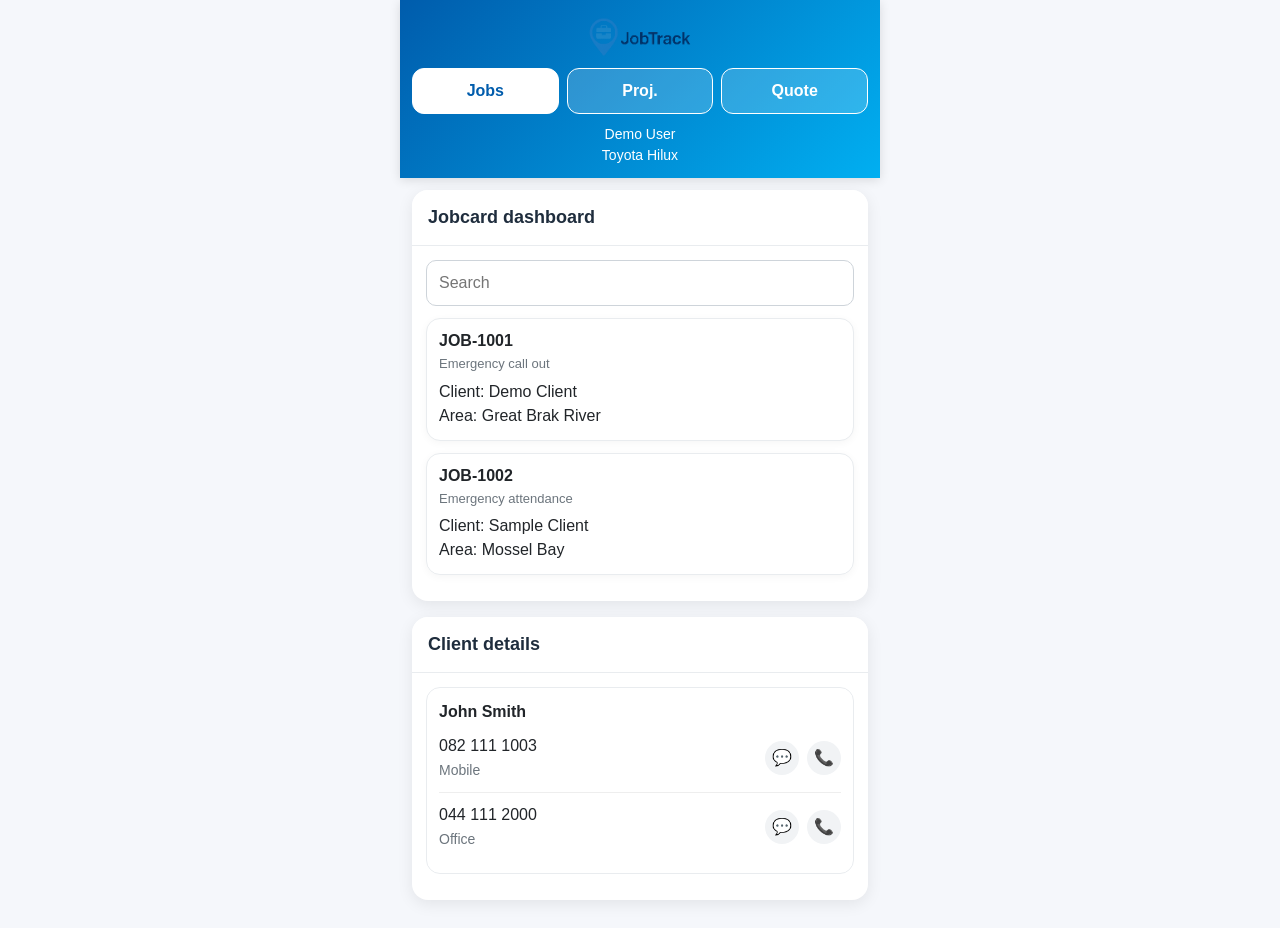
<file: demo.html>
<!DOCTYPE html>
<html lang="en">
<head>
  <meta charset="utf-8">
  <meta name="viewport" content="width=device-width, initial-scale=1">
  <title>JobTrack Demo</title>
  <link rel="stylesheet" href="css/bootstrap.min.css">
  <style>
    body{
      background:#f5f7fb;
      font-family:Arial, sans-serif;
      margin:0;
    }

    .demo-shell{
      max-width:480px;
      margin:0 auto;
      min-height:100vh;
      background:#f5f7fb;
    }

    .appViewHeader{
      background:linear-gradient(135deg,#005cac,#01aff1);
      color:#fff;
      padding:16px 12px 12px;
      position:sticky;
      top:0;
      z-index:10;
      box-shadow:0 2px 10px rgba(0,0,0,.12);
    }

    .appViewHeader .logo{
      display:block;
      margin:0 auto 10px;
      max-height:42px;
    }

    #appViewMenuCon{
      display:flex;
      gap:8px;
      margin:0;
      padding:0;
      list-style:none;
    }

    #appViewMenuCon li{
      flex:1;
      text-align:center;
      padding:10px 8px;
      border:1px solid #ffffff;
      border-radius:12px;
      background:rgba(255,255,255,.18);
      color:#fff;
      font-weight:700;
      cursor:pointer;
    }

    #appViewMenuCon li.active{
      background:#fff;
      color:#005cac;
    }

    .userBox{
      margin-top:10px;
      text-align:center;
      font-size:14px;
    }

    .userBox span{
      display:block;
    }

    .appViewBody{
      padding:12px;
    }

    .demo-panel{
      display:none;
    }

    .demo-panel.active{
      display:block;
    }

    .gFrm{
      background:#fff;
      border-radius:16px;
      box-shadow:0 4px 16px rgba(0,0,0,.08);
      overflow:hidden;
      margin-bottom:16px;
    }

    .gFrmHeader{
      background:#fff;
      border-bottom:1px solid #e9ecef;
      padding:14px 16px;
      font-size:18px;
      font-weight:700;
      color:#1f2d3d;
    }

    .gFrmBody{
      padding:14px;
    }

    .gInput{
      width:100%;
      padding:10px 12px;
      border:1px solid #ced4da;
      border-radius:10px;
      margin-bottom:12px;
      background:#fff;
    }

    .job-card{
      background:#fff;
      border:1px solid #e9ecef;
      border-radius:14px;
      padding:12px;
      margin-bottom:12px;
      box-shadow:0 2px 8px rgba(0,0,0,.04);
      cursor:pointer;
    }

    .job-card h6{
      margin:0 0 4px;
      font-weight:700;
    }

    .job-card .meta{
      color:#6c757d;
      font-size:13px;
      margin-bottom:6px;
    }

    .section-card{
      background:#fff;
      border:1px solid #e9ecef;
      border-radius:14px;
      padding:12px;
      margin-bottom:12px;
    }

    .demo-btn{
      display:inline-block;
      background:#0d6efd;
      color:#fff;
      padding:10px 14px;
      border-radius:10px;
      font-weight:600;
      text-decoration:none;
      border:none;
    }

    .contact-row{
      display:flex;
      justify-content:space-between;
      align-items:center;
      padding:10px 0;
      border-bottom:1px solid #eee;
    }

    .contact-row:last-child{
      border-bottom:none;
    }

    .contact-icons{
      display:flex;
      gap:8px;
    }

    .contact-icon{
      width:34px;
      height:34px;
      border-radius:50%;
      background:#f1f3f5;
      display:flex;
      align-items:center;
      justify-content:center;
      font-size:16px;
    }
  </style>
</head>
<body>
  <div class="demo-shell">
    <header class="appViewHeader">
      <img class="logo" src="img/jobTrackLogo.png" alt="JobTrack">
      <ul id="appViewMenuCon">
        <li class="active" data-panel="jobsPanel">Jobs</li>
        <li data-panel="projectsPanel">Proj.</li>
        <li data-panel="quotesPanel">Quote</li>
      </ul>
      <div class="userBox">
        <span>Demo User</span>
        <span>Toyota Hilux</span>
      </div>
    </header>

    <div class="appViewBody">
      <div id="jobsPanel" class="demo-panel active">
        <div class="gFrm">
          <div class="gFrmHeader">Jobcard dashboard</div>
          <div class="gFrmBody">
            <input class="gInput" placeholder="Search">
            <div class="job-card" onclick="alert('Demo only')">
              <h6>JOB-1001</h6>
              <div class="meta">Emergency call out</div>
              <div>Client: Demo Client</div>
              <div>Area: Great Brak River</div>
            </div>
            <div class="job-card" onclick="alert('Demo only')">
              <h6>JOB-1002</h6>
              <div class="meta">Emergency attendance</div>
              <div>Client: Sample Client</div>
              <div>Area: Mossel Bay</div>
            </div>
          </div>
        </div>

        <div class="gFrm">
          <div class="gFrmHeader">Client details</div>
          <div class="gFrmBody">
            <div class="section-card">
              <strong>John Smith</strong>
              <div class="contact-row">
                <div>
                  <div>082 111 1003</div>
                  <small class="text-muted">Mobile</small>
                </div>
                <div class="contact-icons">
                  <div class="contact-icon">💬</div>
                  <div class="contact-icon">📞</div>
                </div>
              </div>
              <div class="contact-row">
                <div>
                  <div>044 111 2000</div>
                  <small class="text-muted">Office</small>
                </div>
                <div class="contact-icons">
                  <div class="contact-icon">💬</div>
                  <div class="contact-icon">📞</div>
                </div>
              </div>
            </div>
          </div>
        </div>
      </div>

      <div id="projectsPanel" class="demo-panel">
        <div class="gFrm">
          <div class="gFrmHeader">Projects dashboard</div>
          <div class="gFrmBody">
            <div class="section-card">
              <strong>Project Alpha</strong>
              <div class="text-muted">3 active tasks</div>
            </div>
            <div class="section-card">
              <strong>Project Bravo</strong>
              <div class="text-muted">1 pending review</div>
            </div>
          </div>
        </div>
      </div>

      <div id="quotesPanel" class="demo-panel">
        <div class="gFrm">
          <div class="gFrmHeader">Quote dashboard</div>
          <div class="gFrmBody">
            <div class="section-card">
              <strong>QUO-2041</strong>
              <div class="text-muted mb-2">Site inspection quote</div>
              <button class="demo-btn" onclick="alert('Demo only')">Open Quote</button>
            </div>
            <div class="section-card">
              <strong>QUO-2042</strong>
              <div class="text-muted mb-2">Repair estimate</div>
              <button class="demo-btn" onclick="alert('Demo only')">Open Quote</button>
            </div>
          </div>
        </div>
      </div>
    </div>
  </div>

  <script>
    document.querySelectorAll('#appViewMenuCon li').forEach(tab => {
      tab.addEventListener('click', function () {
        document.querySelectorAll('#appViewMenuCon li').forEach(t => t.classList.remove('active'));
        document.querySelectorAll('.demo-panel').forEach(p => p.classList.remove('active'));
        this.classList.add('active');
        document.getElementById(this.dataset.panel).classList.add('active');
      });
    });
  </script>
</body>
</html>
</file>
